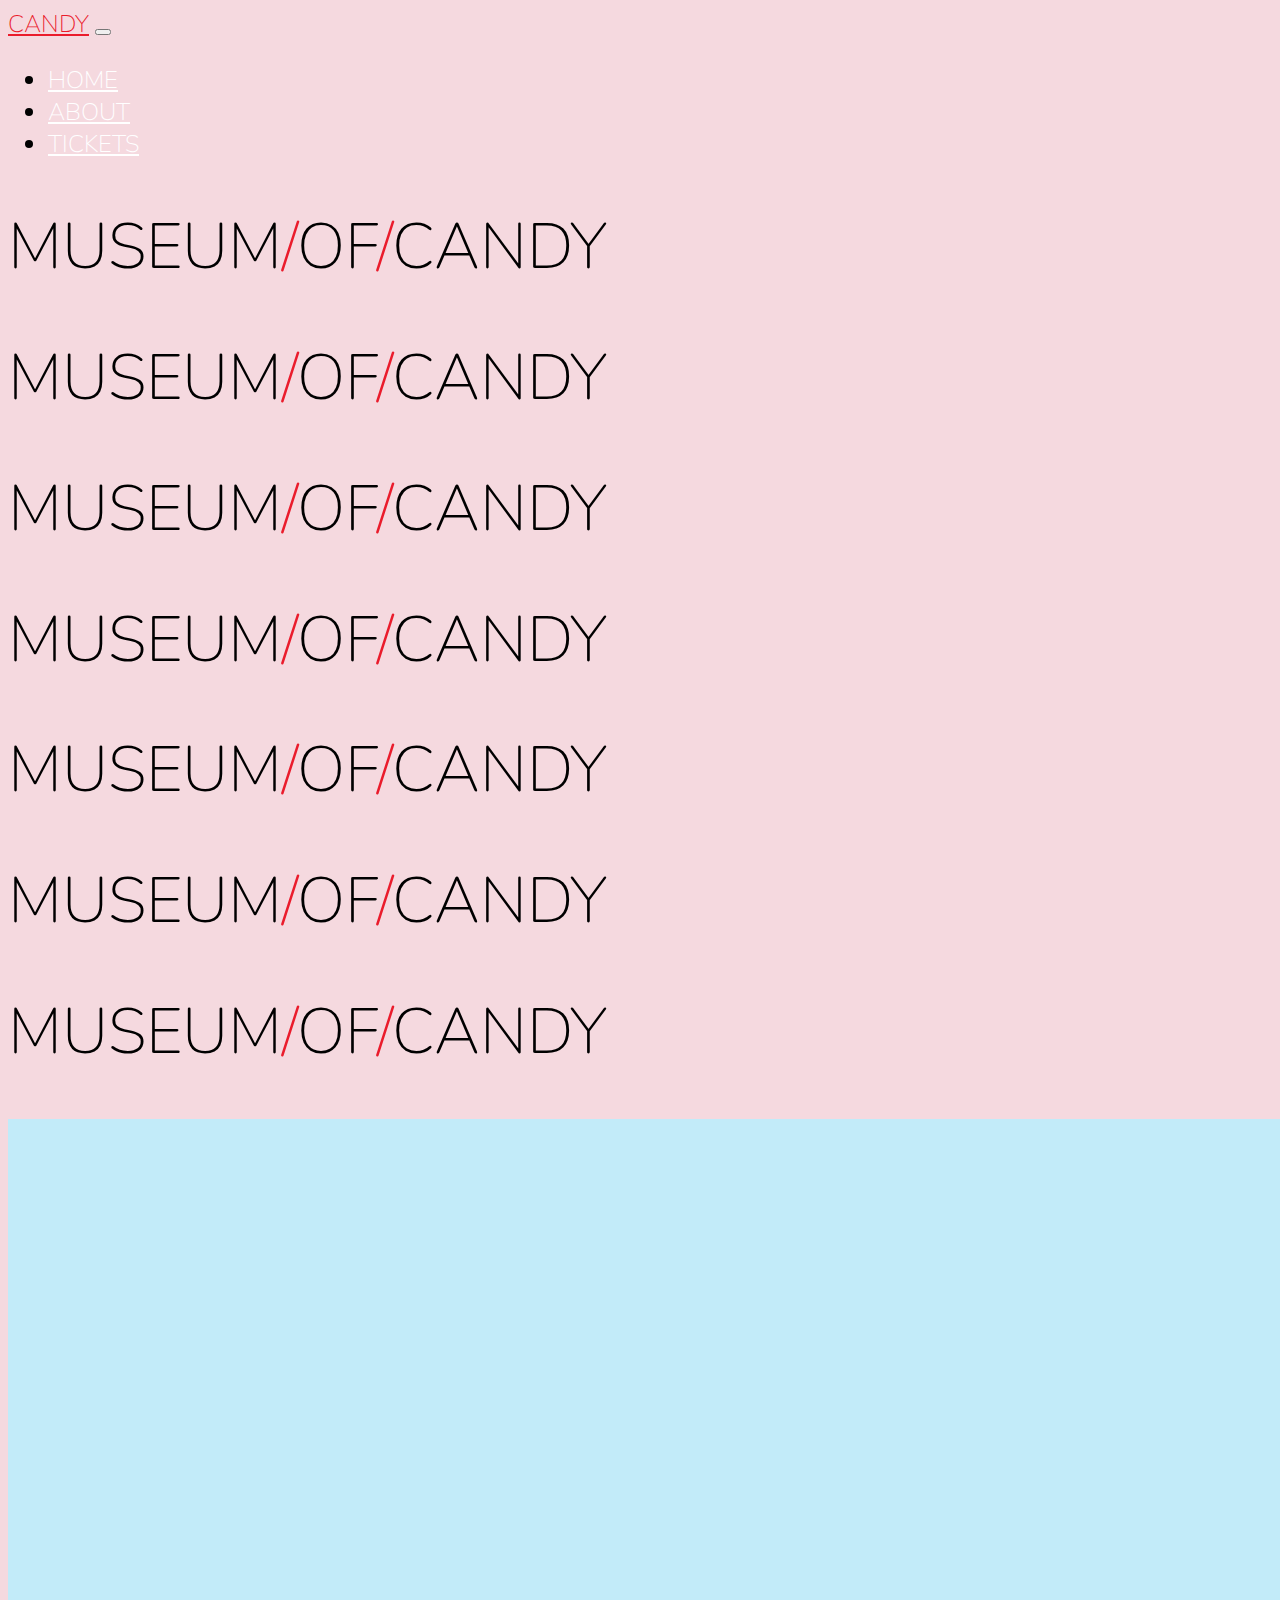
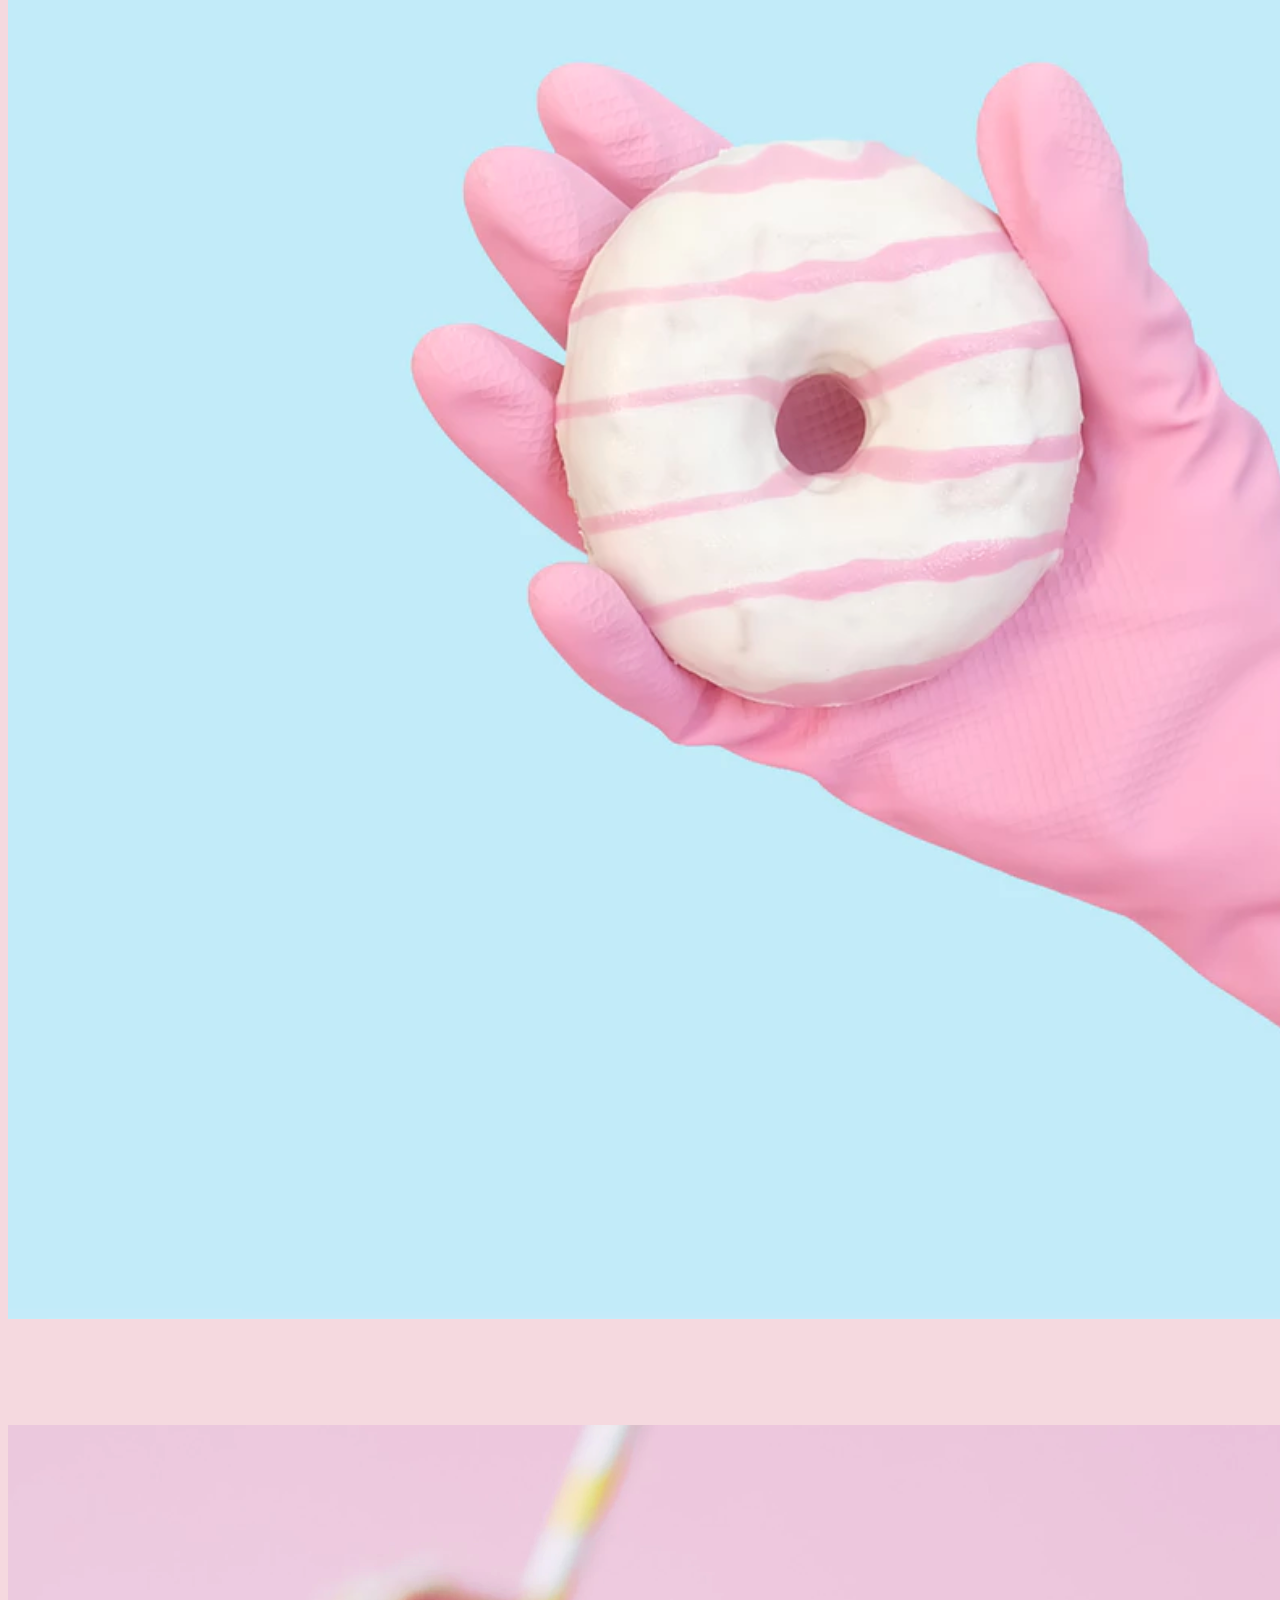
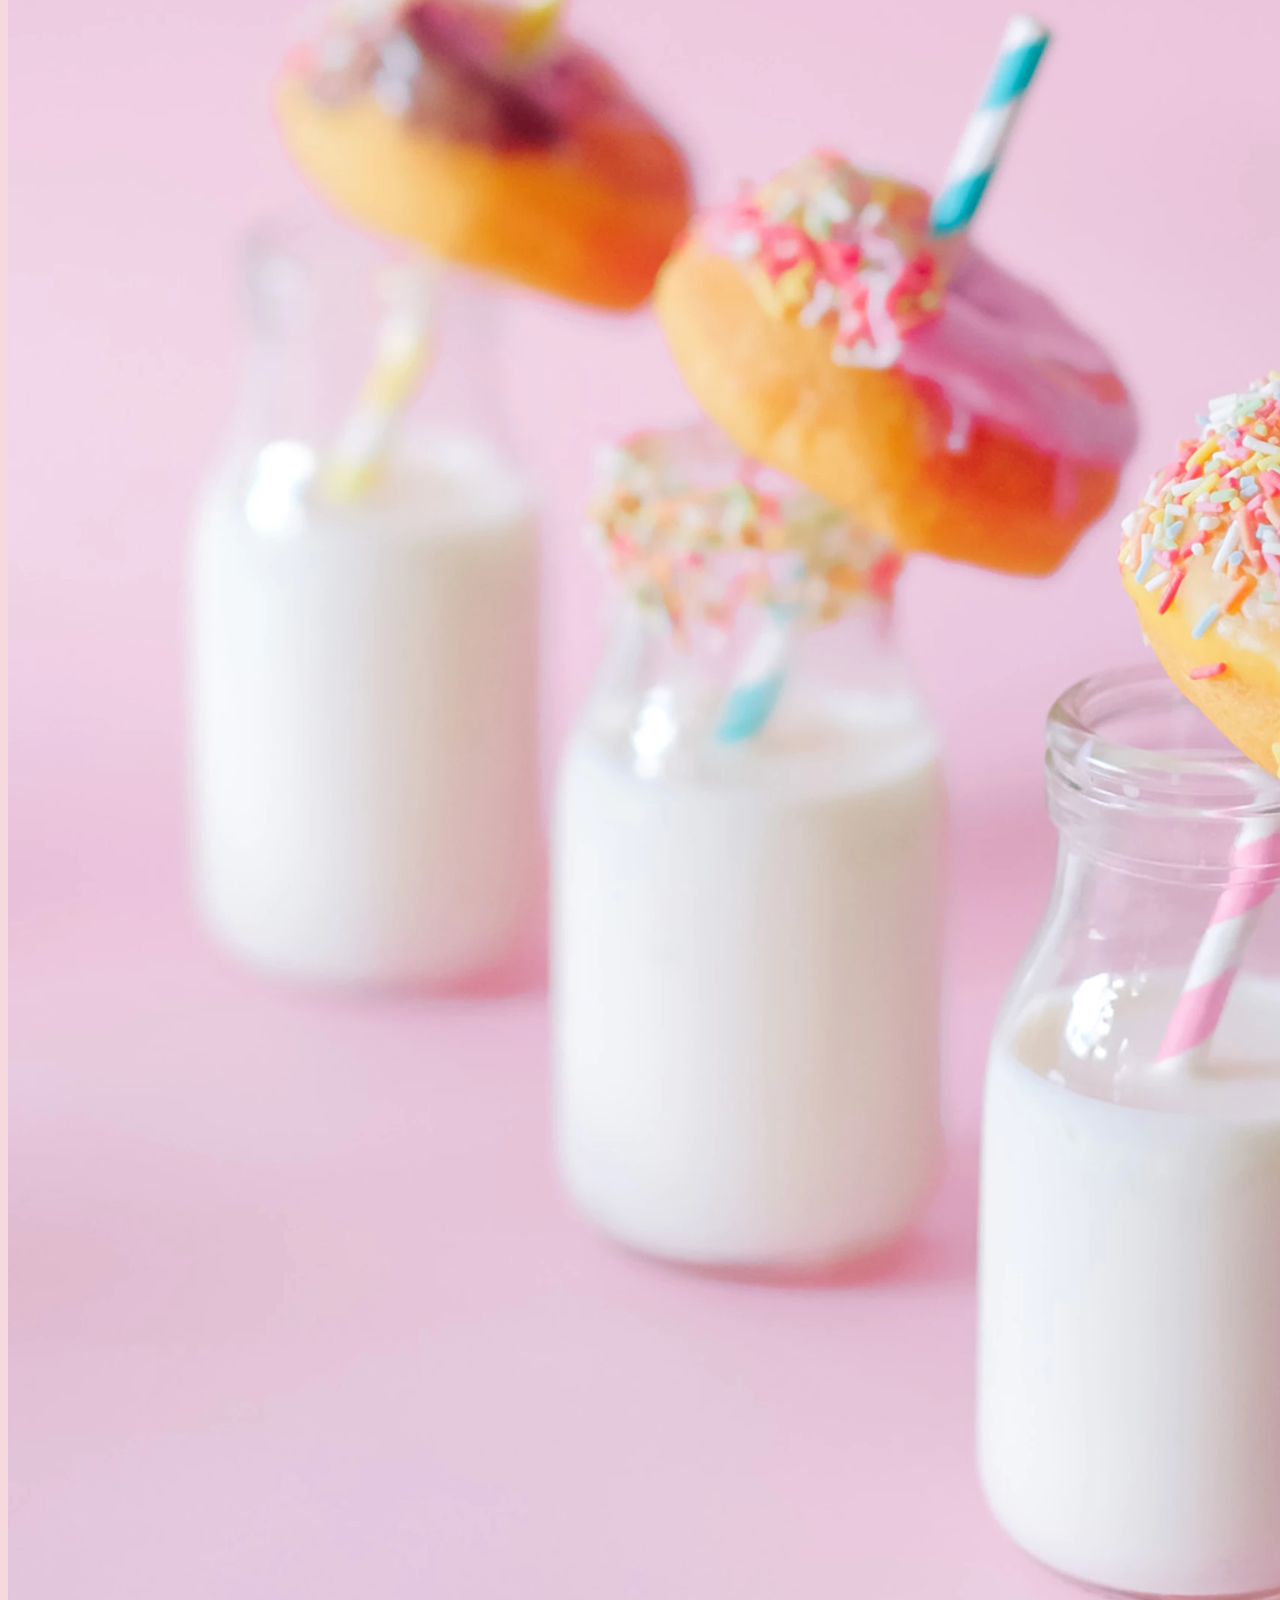
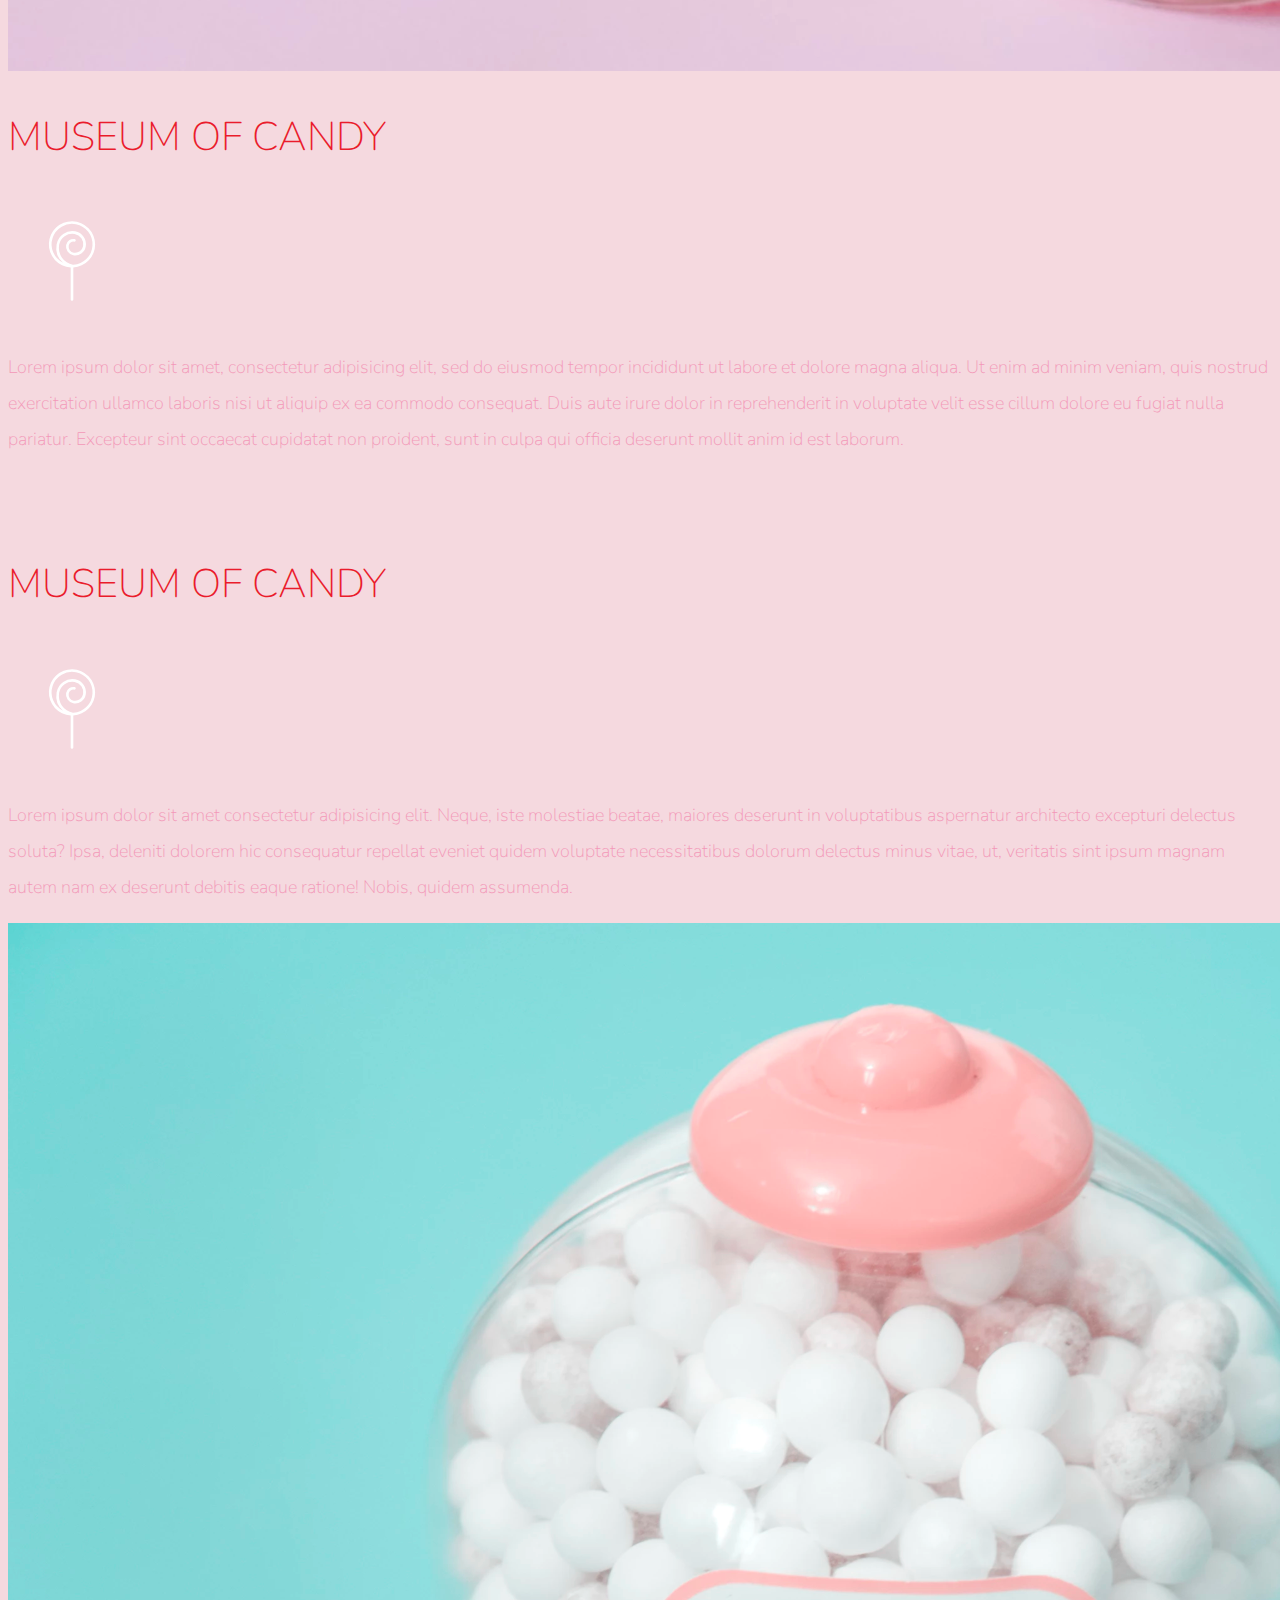
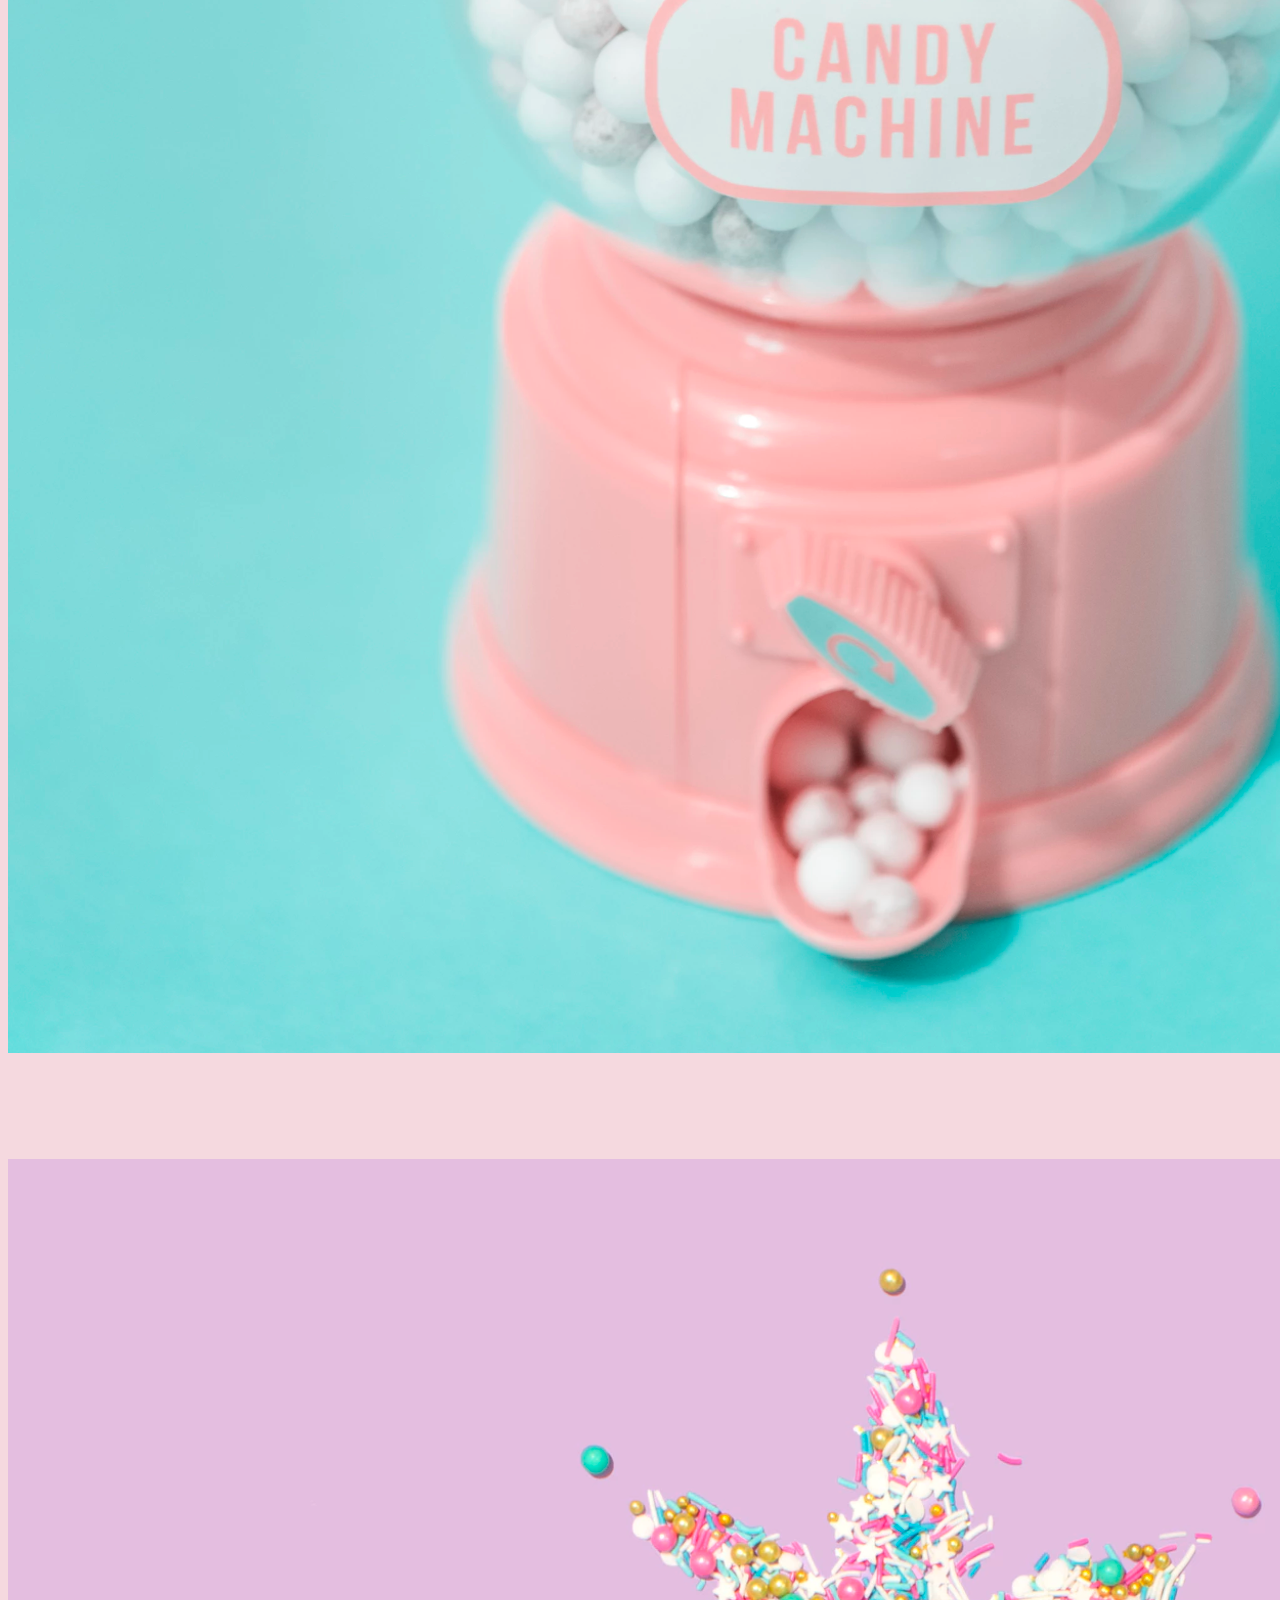
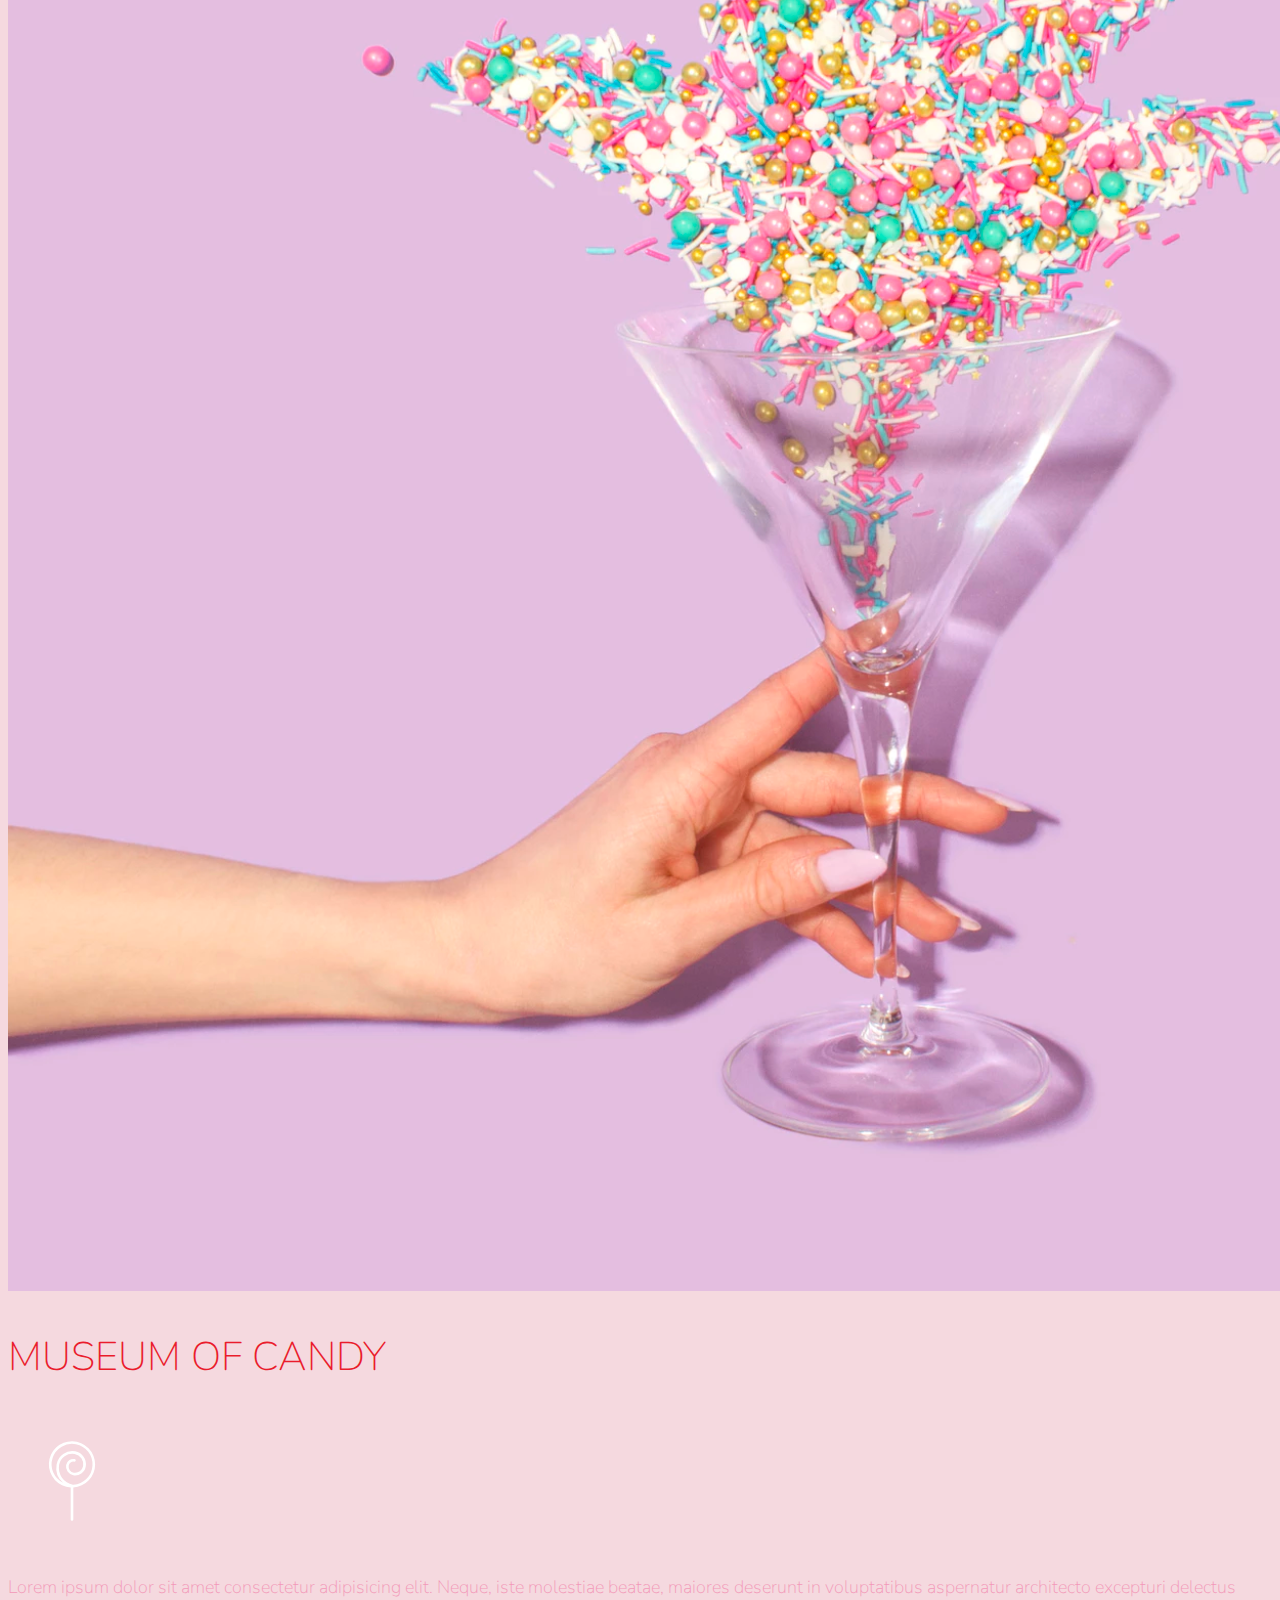
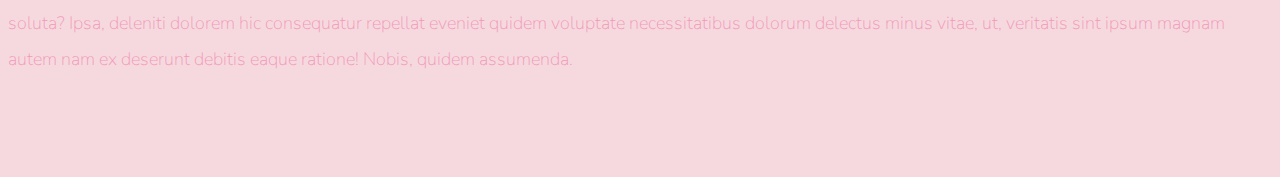
<file: MuseumOfCandy/index.html>
<!doctype html>
<html lang="en">
  <head>
    <!-- Required meta tags -->
    <meta charset="utf-8">
    <meta name="viewport" content="width=device-width, initial-scale=1, shrink-to-fit=no">

    <!-- Google Font -->
    <link href="https://fonts.googleapis.com/css?family=Nunito:200,300,400,700" rel="stylesheet">

    <!-- Bootstrap CSS -->
    <link rel="stylesheet" href="https://stackpath.bootstrapcdn.com/bootstrap/4.1.3/css/bootstrap.min.css" integrity="sha384-MCw98/SFnGE8fJT3GXwEOngsV7Zt27NXFoaoApmYm81iuXoPkFOJwJ8ERdknLPMO" crossorigin="anonymous">

    <!-- Custom CSS -->
    <link rel="stylesheet" href="app.css">

    <title>Museum of Candy</title>
  </head>

  <body>
    <nav id="mainNavbar"class="navbar navbar-dark navbar-expand-md py-0 fixed-top">
      <a href="#"class="navbar-brand">CANDY</a>

      <button class="navbar-toggler" data-toggle="collapse" data-target="#navLinks" aria-label="Toggle navigation"> <span class="navbar-toggler-icon"></span>
      </button>



    <div class="collapse navbar-collapse" id="navLinks">
      <ul class="navbar-nav">
        <li class="nav-item">
          <a href="" class="nav-link">HOME</a>
        </li>
        <li class="nav-item">
          <a href="" class="nav-link">ABOUT</a>
        </li>
        <li class="nav-item">
          <a href="" class="nav-link">TICKETS</a>
        </li>

      </ul>

    </div>

    </nav>
    <section class="container-fluid px-0">
      <div class="row align-items-center">
        <div class="col-lg-6">
          <div id="headingGroup" class="text-white text-center d-none d-lg-block mt-5">
              <h1 class="">MUSEUM<span>/</span>OF<span>/</span>CANDY</h1>
              <h1 class="">MUSEUM<span>/</span>OF<span>/</span>CANDY</h1>
              <h1 class="">MUSEUM<span>/</span>OF<span>/</span>CANDY</h1>
              <h1 class="">MUSEUM<span>/</span>OF<span>/</span>CANDY</h1>
              <h1 class="">MUSEUM<span>/</span>OF<span>/</span>CANDY</h1>
              <h1 class="">MUSEUM<span>/</span>OF<span>/</span>CANDY</h1>
              <h1 class="">MUSEUM<span>/</span>OF<span>/</span>CANDY</h1>
          </div>
        </div>
        <div class="col-lg-6">
          <img class="img-fluid"src="imgs/hand2.png" alt="">
        </div>

      </div>
    </section>

    <section class="container-fluid px-0">
      <div class="row align-items-center content">
        <div class="col-md-6 order-2 order-md-1">
          <img src="imgs/milk.png" class="img-fluid" alt="">
        </div>

        <div class="col-md-6 text-center order-1 order-md-2" >
          <div class="row justify-content-center">
            <div class="col-10 col-lg-8 blurb">
          <h2>MUSEUM OF CANDY</h2>
            <img class="d-none d-lg-inline"src="imgs/lolli_icon.png" alt="">
              <p class="lead">Lorem ipsum dolor sit amet, consectetur adipisicing elit, sed do eiusmod tempor incididunt ut labore et dolore magna aliqua. Ut enim ad minim veniam, quis nostrud exercitation ullamco laboris nisi ut aliquip ex ea commodo consequat. Duis aute irure dolor in reprehenderit in voluptate velit esse cillum dolore eu fugiat nulla pariatur. Excepteur sint occaecat cupidatat non proident, sunt in culpa qui officia deserunt mollit anim id est laborum.</p>
            </div>
          </div>

        </div>
      </div>
      <div class="row align-items-center content">
          <div class="col-md-6 text-center">
              <div class="row justify-content-center">
                  <div class="col-10 col-lg-8 blurb mb-5 mb-md-0">
                      <h2>MUSEUM OF CANDY</h2>
                      <img src="imgs/lolli_icon.png" alt="" class="d-none d-lg-inline">
                      <p class="lead">Lorem ipsum dolor sit amet consectetur adipisicing elit. Neque, iste molestiae
                          beatae, maiores deserunt
                          in voluptatibus
                          aspernatur architecto excepturi delectus soluta? Ipsa, deleniti dolorem hic consequatur
                          repellat eveniet quidem
                          voluptate necessitatibus dolorum delectus minus vitae, ut, veritatis sint ipsum magnam
                          autem nam ex deserunt debitis
                          eaque ratione! Nobis, quidem assumenda.</p>
                  </div>
              </div>
          </div>



      <div class="col-md-6">
          <img src="imgs/gumball.png" alt="" class="img-fluid">
      </div>
  </div>
  <div class="row align-items-center content">
      <div class="col-md-6 order-2 order-md-1">
          <img src="imgs/sprinkles.png" alt="" class="img-fluid">
      </div>
      <div class="col-md-6 text-center order-1 order-md-2">
          <div class="row justify-content-center">
              <div class="col-10 col-lg-8 blurb mb-5 mb-md-0">
                  <h2>MUSEUM OF CANDY</h2>
                  <img src="imgs/lolli_icon.png" alt="" class="d-none d-lg-inline">
                  <p class="lead">Lorem ipsum dolor sit amet consectetur adipisicing elit. Neque, iste molestiae
                      beatae, maiores
                      deserunt
                      in voluptatibus
                      aspernatur architecto excepturi delectus soluta? Ipsa, deleniti dolorem hic consequatur
                      repellat eveniet
                      quidem
                      voluptate necessitatibus dolorum delectus minus vitae, ut, veritatis sint ipsum magnam
                      autem nam ex deserunt
                      debitis
                      eaque ratione! Nobis, quidem assumenda.</p>
              </div>
          </div>
      </div>
  </div>
    </section>

    <!-- Optional JavaScript -->
    <!-- jQuery first, then Popper.js, then Bootstrap JS -->
    <script src="https://code.jquery.com/jquery-3.3.1.slim.min.js" integrity="sha384-q8i/X+965DzO0rT7abK41JStQIAqVgRVzpbzo5smXKp4YfRvH+8abtTE1Pi6jizo" crossorigin="anonymous"></script>
    <script src="https://cdnjs.cloudflare.com/ajax/libs/popper.js/1.14.3/umd/popper.min.js" integrity="sha384-ZMP7rVo3mIykV+2+9J3UJ46jBk0WLaUAdn689aCwoqbBJiSnjAK/l8WvCWPIPm49" crossorigin="anonymous"></script>
    <script src="https://stackpath.bootstrapcdn.com/bootstrap/4.1.3/js/bootstrap.min.js" integrity="sha384-ChfqqxuZUCnJSK3+MXmPNIyE6ZbWh2IMqE241rYiqJxyMiZ6OW/JmZQ5stwEULTy" crossorigin="anonymous"></script>
    <script>
    $(function () {
        $(document).scroll(function () {
            var $nav = $("#mainNavbar");
            $nav.toggleClass("scrolled", $(this).scrollTop() > $nav.height());
        });
    });
    </script>

  </body>
</html>
</file>
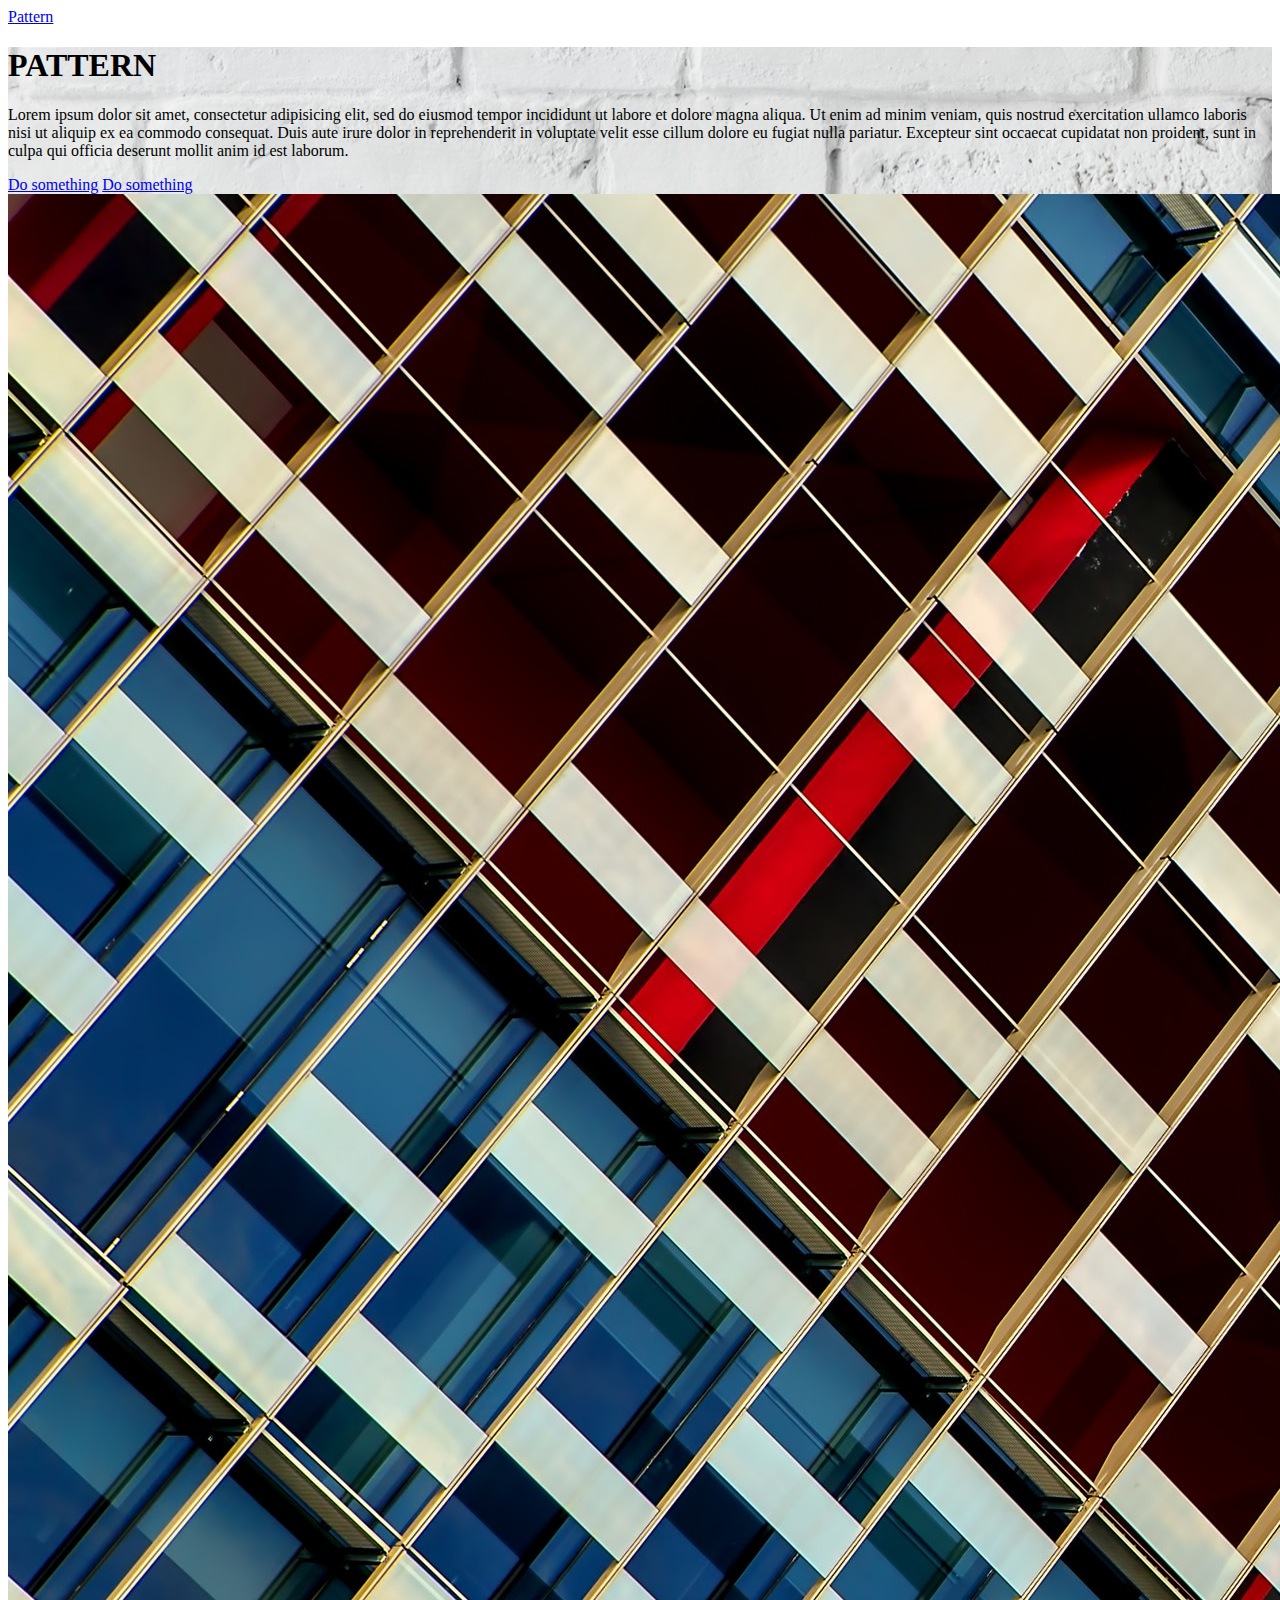
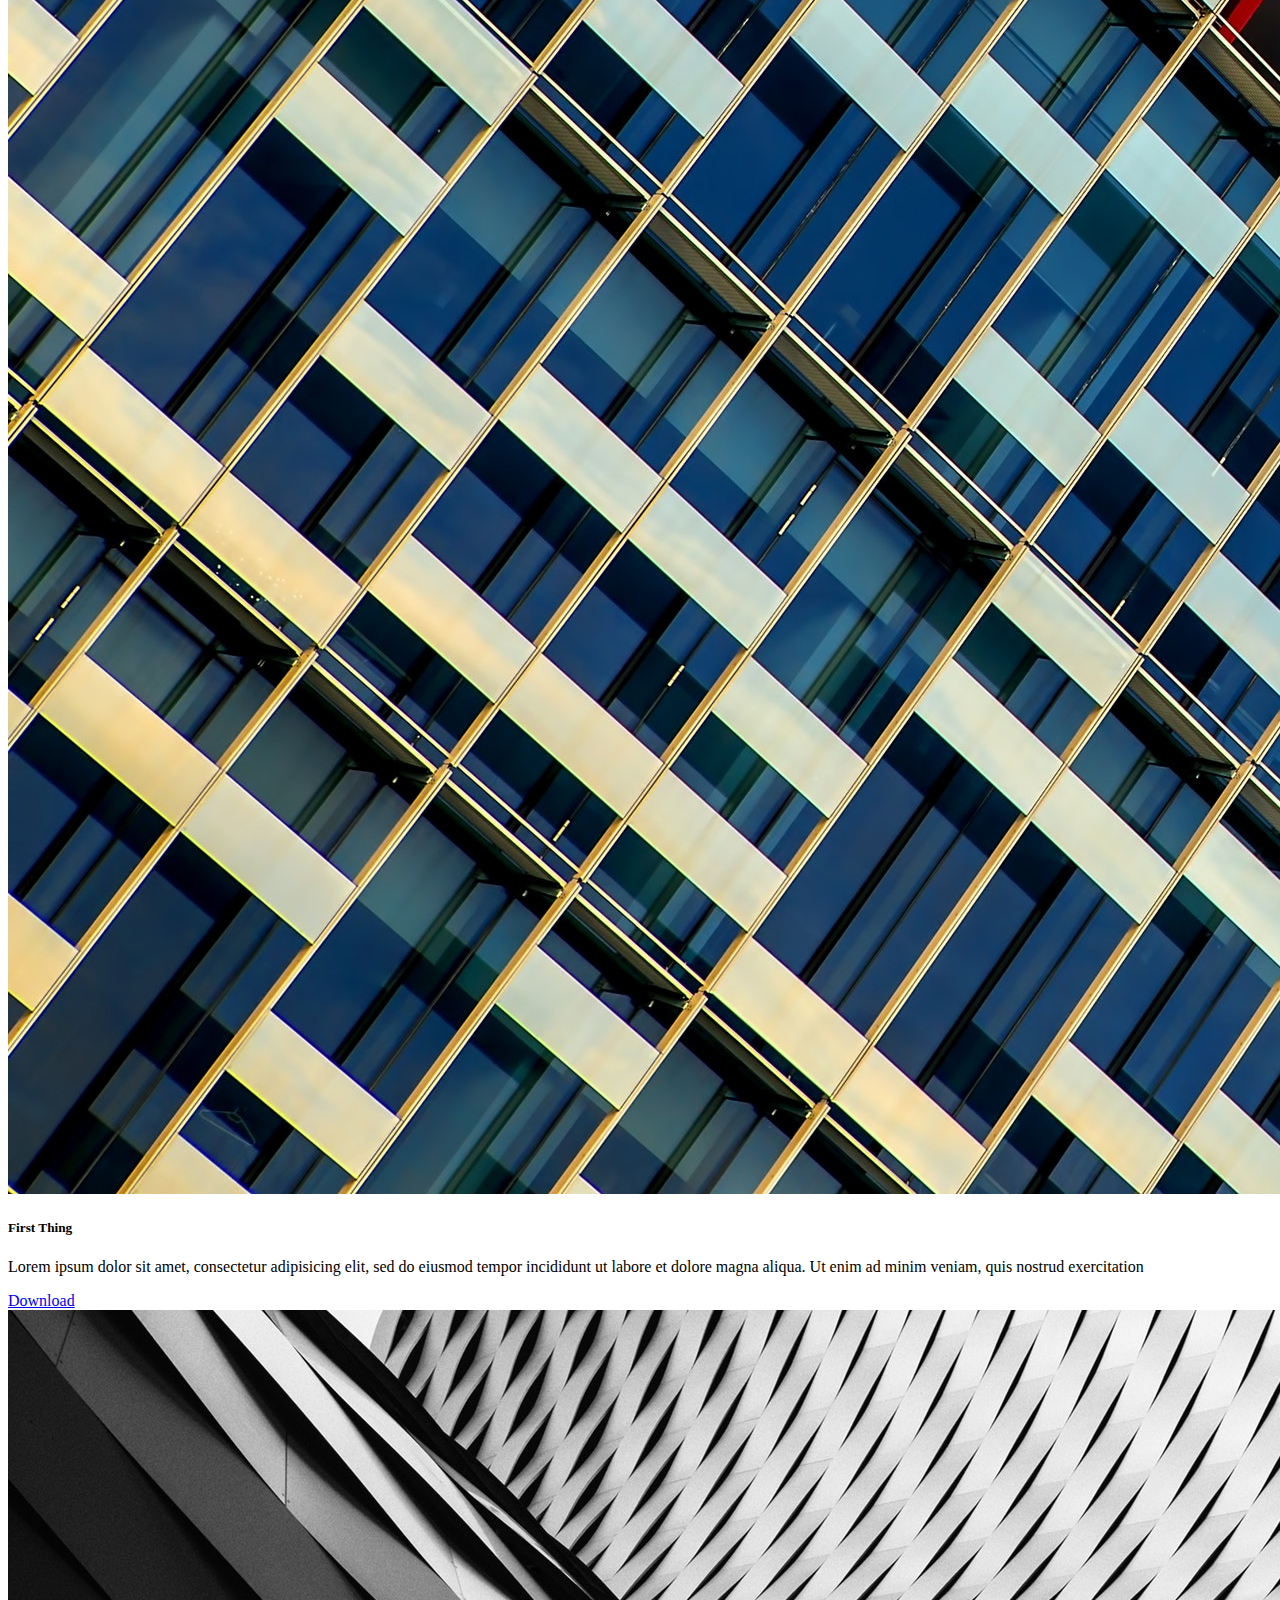
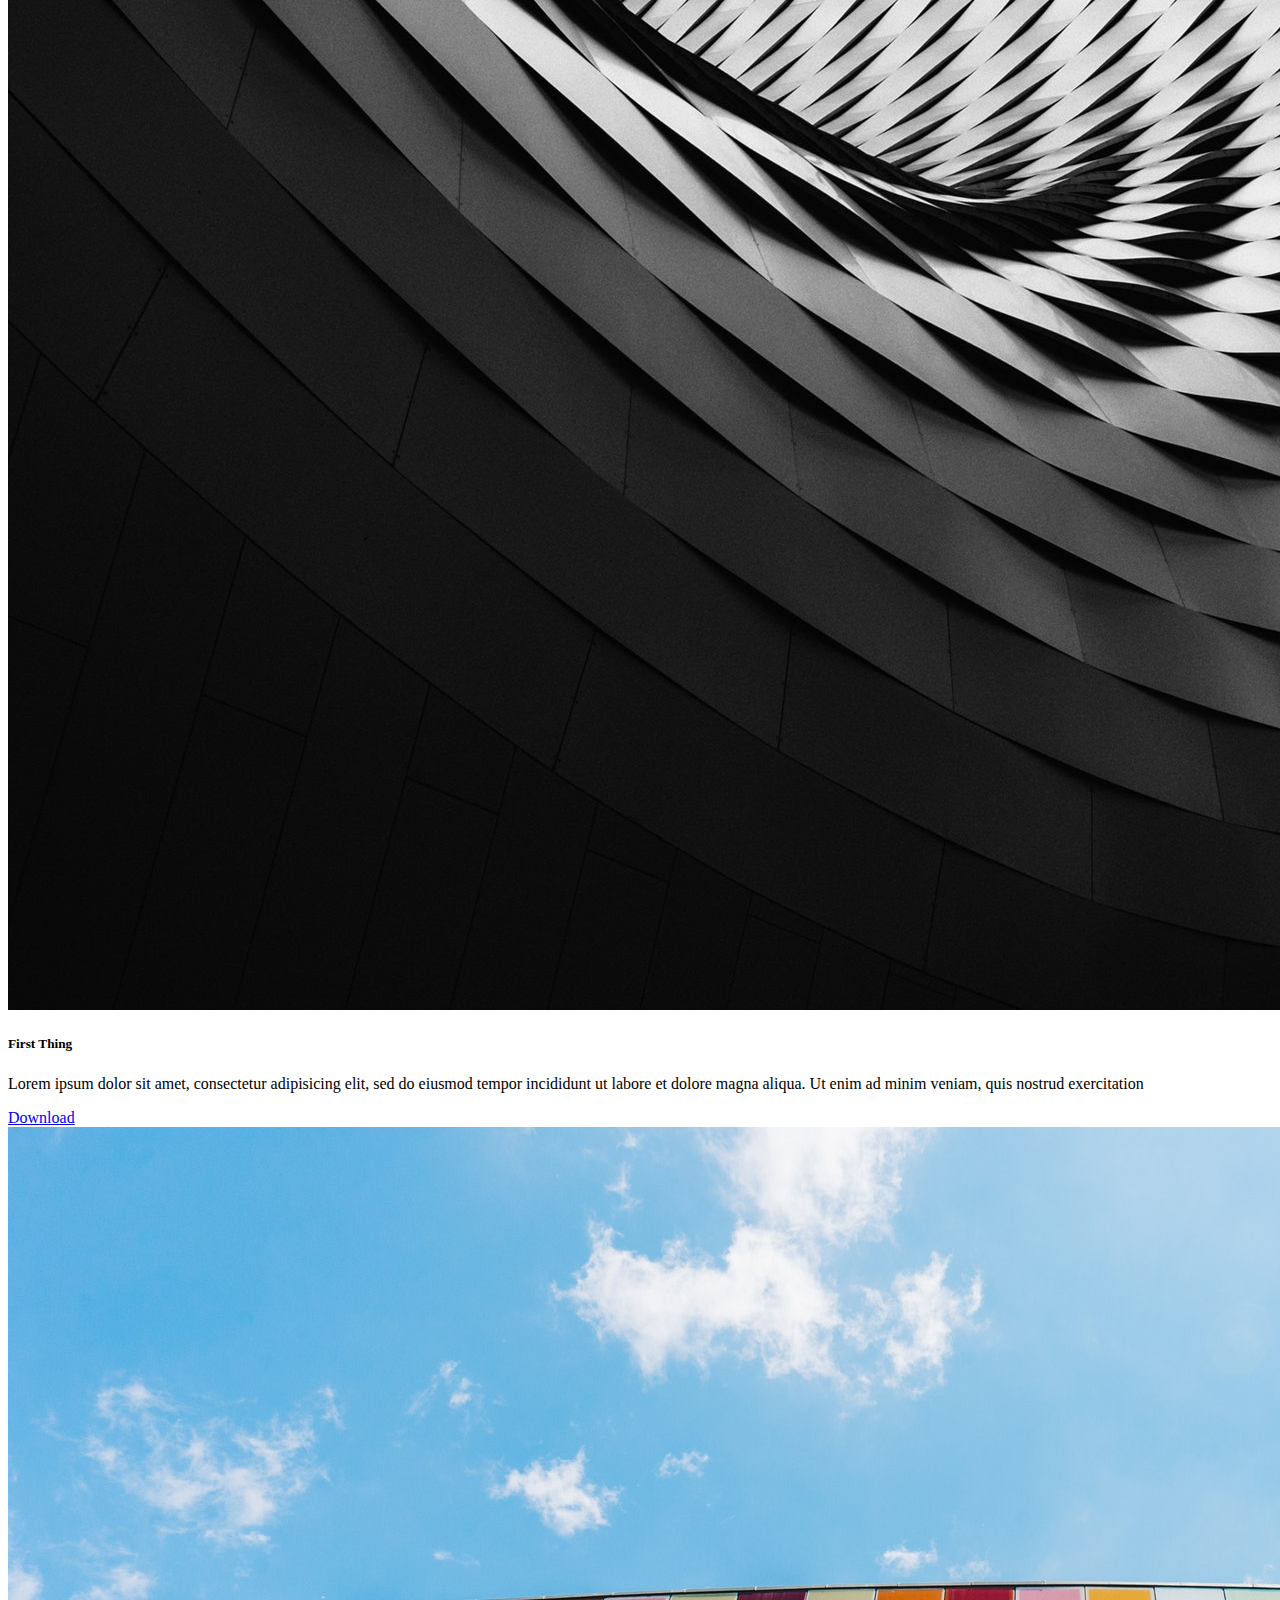
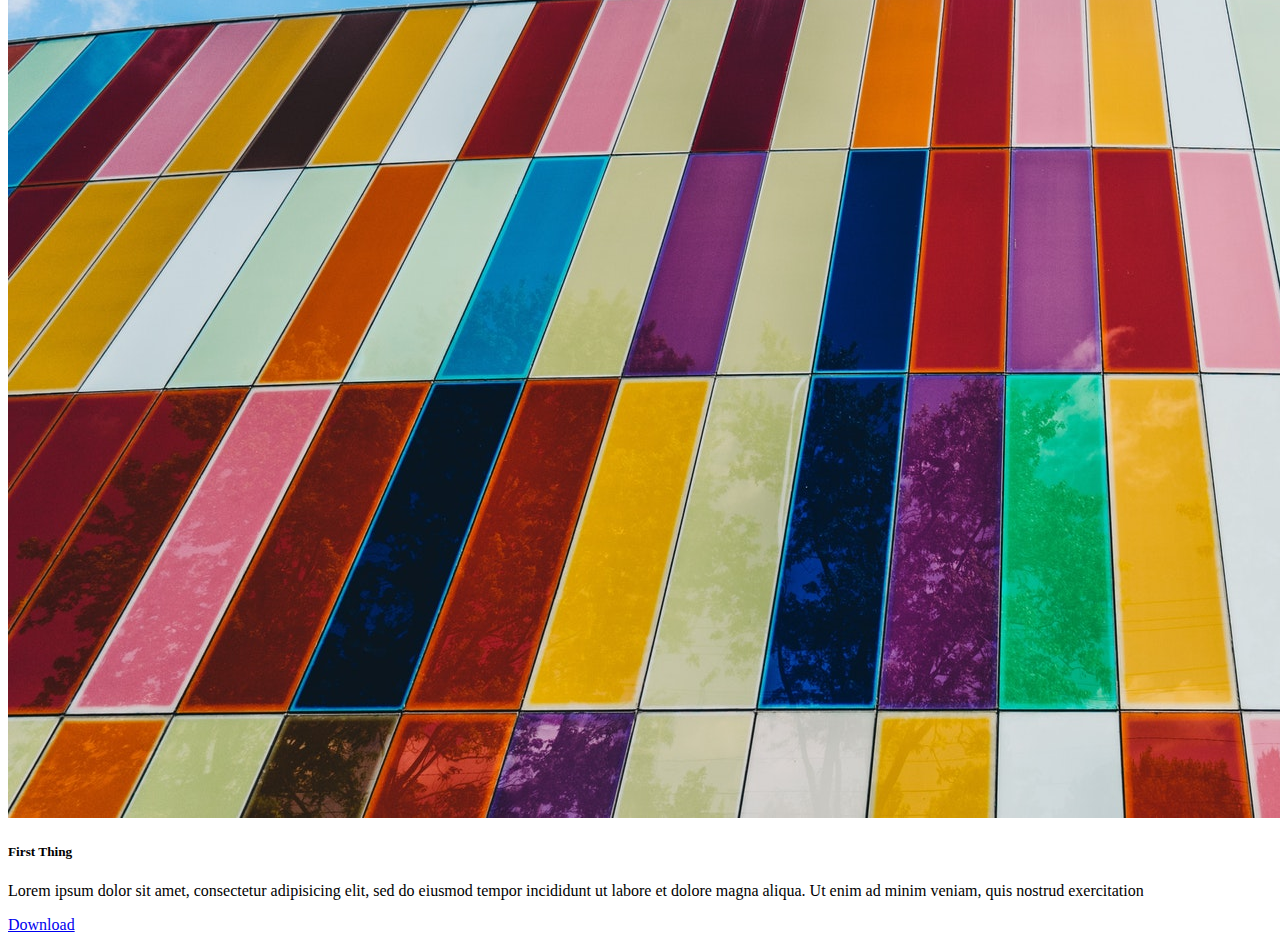
<file: Pattern/index.html>
<!doctype html>
<html lang="en">

<head>
    <!-- Required meta tags -->
    <meta charset="utf-8">
    <meta name="viewport" content="width=device-width, initial-scale=1, shrink-to-fit=no">

    <!-- Bootstrap CSS -->
    <link rel="stylesheet" href="https://stackpath.bootstrapcdn.com/bootstrap/4.1.3/css/bootstrap.min.css" integrity="sha384-MCw98/SFnGE8fJT3GXwEOngsV7Zt27NXFoaoApmYm81iuXoPkFOJwJ8ERdknLPMO"
        crossorigin="anonymous">
        <link rel="stylesheet" href="https://use.fontawesome.com/releases/v5.5.0/css/all.css" integrity="sha384-B4dIYHKNBt8Bc12p+WXckhzcICo0wtJAoU8YZTY5qE0Id1GSseTk6S+L3BlXeVIU" crossorigin="anonymous">
        <style>
          #header{
            background: url("imgs/header.jpeg");
          }
        </style>
    <title>Pattern</title>
</head>

<body>

    <nav class="navbar bg-dark navbar-dark">
      <div class="container">
      <a href="#" class="navbar-brand"><i class="fas fa-feather mr-2"></i>Pattern</a>
    </div>
    </nav>
    <section id="header"class="jumbotron text-center">
      <h1 class="display-3">PATTERN</h1>
      <p class="lead">Lorem ipsum dolor sit amet, consectetur adipisicing elit, sed do eiusmod tempor incididunt ut labore et dolore magna aliqua. Ut enim ad minim veniam, quis nostrud exercitation ullamco laboris nisi ut aliquip ex ea commodo consequat. Duis aute irure dolor in reprehenderit in voluptate velit esse cillum dolore eu fugiat nulla pariatur. Excepteur sint occaecat cupidatat non proident, sunt in culpa qui officia deserunt mollit anim id est laborum.</p>
      <a href="#" class="btn btn-primary">Do something</a>
      <a href="#" class="btn btn-success">Do something</a>
    </section>
    <section id="gallery">
    <div class="container">
      <div class="row">
        <div class="col-lg-4 mb-3">
          <div class="card">
            <img class="card-img-top "src="imgs/pattern1.jpeg">
            <div class="card-body">
              <h5 class="card-title">First Thing</h5>
              <p class="card-text">Lorem ipsum dolor sit amet, consectetur adipisicing elit, sed do eiusmod tempor incididunt ut labore et dolore magna aliqua. Ut enim ad minim veniam, quis nostrud exercitation</p>
              <a href="#"class="btn btn-outline-success btn-small">Download</a>
              <a href="#"class="btn btn-outline-danger btn-small"><i class="fa fa-heart"></i></a>
            </div>
          </div>
        </div>
        <div class="col-lg-4 mb-3">
          <div class="card ">
            <img class="card-img-top "src="imgs/pattern2.jpeg">
            <div class="card-body">
              <h5 class="card-title">First Thing</h5>
              <p class="card-text">Lorem ipsum dolor sit amet, consectetur adipisicing elit, sed do eiusmod tempor incididunt ut labore et dolore magna aliqua. Ut enim ad minim veniam, quis nostrud exercitation</p>
              <a href="#"class="btn btn-outline-success btn-small">Download</a>
              <a href="#"class="btn btn-outline-danger btn-small"><i class="fa fa-heart"></i></a>
            </div>
          </div>

        </div>
        <div class="col-lg-4 mb-3">
          <div class="card ">
            <img class="card-img-top "src="imgs/pattern3.jpeg">
            <div class="card-body">
              <h5 class="card-title">First Thing</h5>
              <p class="card-text">Lorem ipsum dolor sit amet, consectetur adipisicing elit, sed do eiusmod tempor incididunt ut labore et dolore magna aliqua. Ut enim ad minim veniam, quis nostrud exercitation</p>
              <a href="#"class="btn btn-outline-success btn-small">Download</a>
              <a href="#"class="btn btn-outline-danger btn-small"><i class="fa fa-heart"></i></a>
            </div>
          </div>

        </div>

      </div>

      </div>

    </section>

    <!-- Optional JavaScript -->
    <!-- jQuery first, then Popper.js, then Bootstrap JS -->
    <script src="https://code.jquery.com/jquery-3.3.1.slim.min.js" integrity="sha384-q8i/X+965DzO0rT7abK41JStQIAqVgRVzpbzo5smXKp4YfRvH+8abtTE1Pi6jizo"
        crossorigin="anonymous"></script>
    <script src="https://cdnjs.cloudflare.com/ajax/libs/popper.js/1.14.3/umd/popper.min.js" integrity="sha384-ZMP7rVo3mIykV+2+9J3UJ46jBk0WLaUAdn689aCwoqbBJiSnjAK/l8WvCWPIPm49"
        crossorigin="anonymous"></script>
    <script src="https://stackpath.bootstrapcdn.com/bootstrap/4.1.3/js/bootstrap.min.js" integrity="sha384-ChfqqxuZUCnJSK3+MXmPNIyE6ZbWh2IMqE241rYiqJxyMiZ6OW/JmZQ5stwEULTy"
        crossorigin="anonymous"></script>
</body>

</html>
</file>
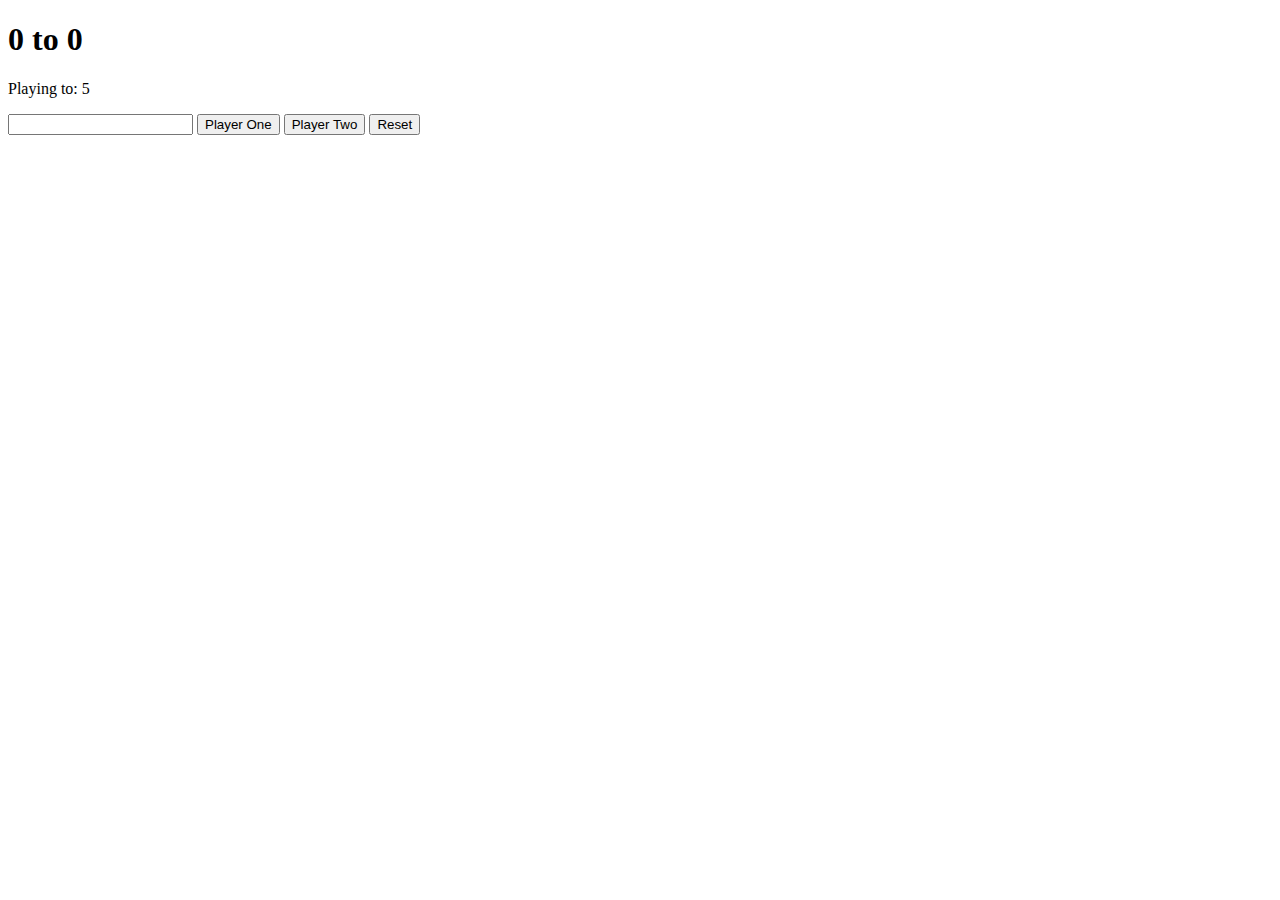
<file: ScoreKeeper/index.html>
<!DOCTYPE html>
<html lang="en" dir="ltr">
  <head>
    <meta charset="utf-8">
    <title>Score Keeper</title>
    <link rel="stylesheet" href="style.css">
    <!-- <script src="script.js" charset="utf-8"></script> -->
  </head>
  <body>
    <h1><span id="one">0</span> to <span id="two">0</span></h1>
    <p id="winningScoreDisplay">Playing to: 5</p>

    <input type="number">
    <button id="p1">Player One</button>
    <button id="p2">Player Two</button>
    <button id="reset">Reset</button>
    <script src="script2.js" charset="utf-8"></script>
  </body>
</html>
</file>
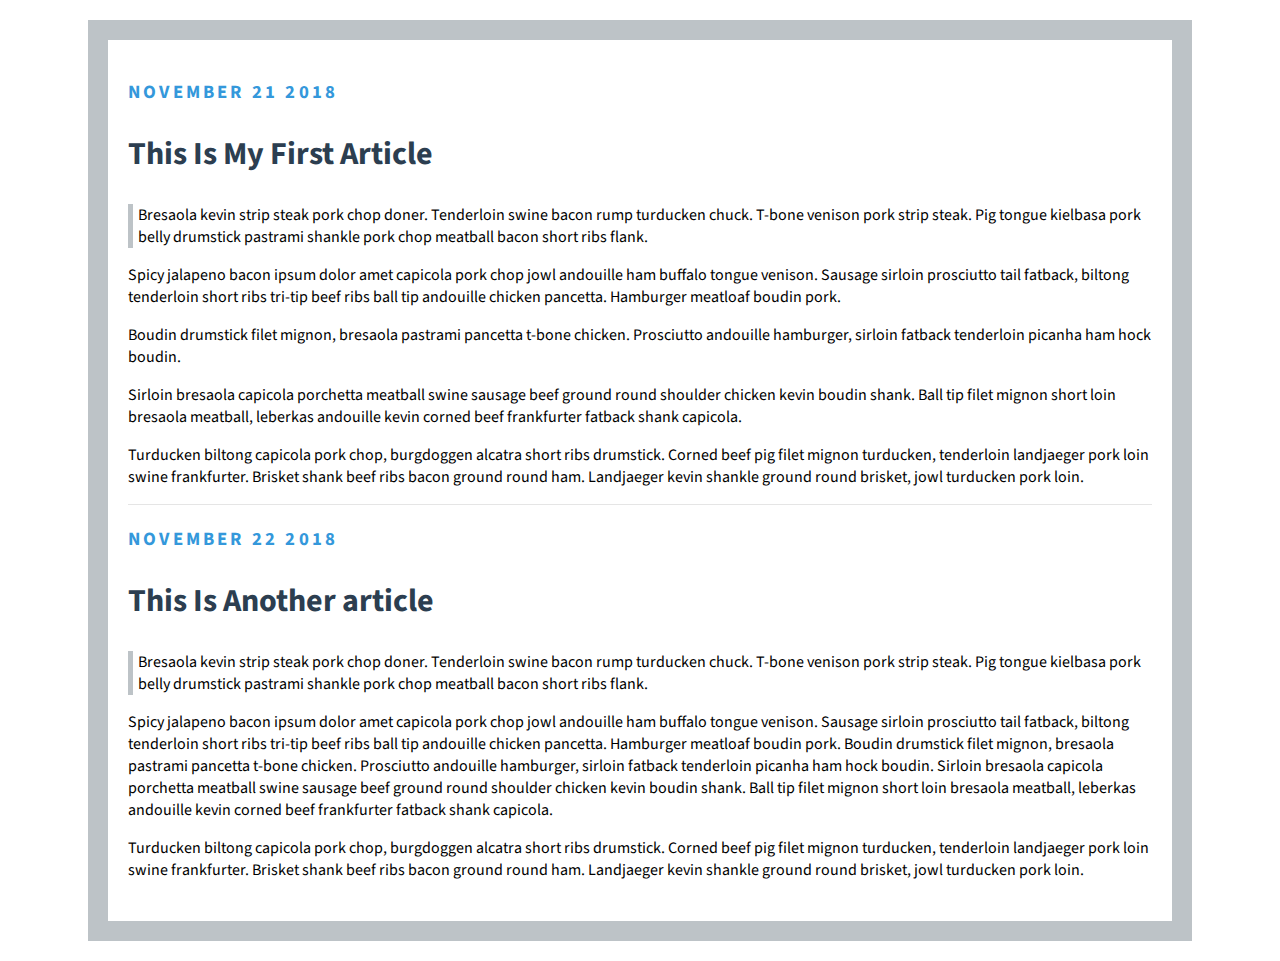
<file: BlogExample/blog.html>
<!DOCTYPE html>
<html lang="en" dir="ltr">
  <head>
    <meta charset="utf-8">
    <link rel="stylesheet" href="blogstyle.css">
    <link href="https://fonts.googleapis.com/css?family=Source+Sans+Pro" rel="stylesheet">
    <title>My Blog</title>
  </head>
  <body>
  <div class="post">
    <h3 class="Date">November 21 2018</h3>
    <h2>This Is My First Article</h2>
    <p class="intro">Bresaola kevin strip steak pork chop doner. Tenderloin swine bacon rump turducken chuck. T-bone venison pork strip steak. Pig tongue kielbasa pork belly drumstick pastrami shankle pork chop meatball bacon short ribs flank.</p>

    <p>Spicy jalapeno bacon ipsum dolor amet capicola pork chop jowl andouille ham buffalo tongue venison. Sausage sirloin prosciutto tail fatback, biltong tenderloin short ribs tri-tip beef ribs ball tip andouille chicken pancetta. Hamburger meatloaf boudin pork.
      <p>Boudin drumstick filet mignon, bresaola pastrami pancetta t-bone chicken. Prosciutto andouille hamburger, sirloin fatback tenderloin picanha ham hock boudin.</p>

      <p> Sirloin bresaola capicola porchetta meatball swine sausage beef ground round shoulder chicken kevin boudin shank. Ball tip filet mignon short loin bresaola meatball, leberkas andouille kevin corned beef frankfurter fatback shank capicola.</p>

    <p>Turducken biltong capicola pork chop, burgdoggen alcatra short ribs drumstick. Corned beef pig filet mignon turducken, tenderloin landjaeger pork loin swine frankfurter. Brisket shank beef ribs bacon ground round ham. Landjaeger kevin shankle ground round brisket, jowl turducken pork loin.</p>
    <hr>
</div>
<div class="post">
    <h3 class="Date">November 22 2018</h3>
    <h2>This Is Another article</h2>
    <p class="intro">Bresaola kevin strip steak pork chop doner. Tenderloin swine bacon rump turducken chuck. T-bone venison pork strip steak. Pig tongue kielbasa pork belly drumstick pastrami shankle pork chop meatball bacon short ribs flank.</p>

    <p>Spicy jalapeno bacon ipsum dolor amet capicola pork chop jowl andouille ham buffalo tongue venison. Sausage sirloin prosciutto tail fatback, biltong tenderloin short ribs tri-tip beef ribs ball tip andouille chicken pancetta. Hamburger meatloaf boudin pork. Boudin drumstick filet mignon, bresaola pastrami pancetta t-bone chicken. Prosciutto andouille hamburger, sirloin fatback tenderloin picanha ham hock boudin. Sirloin bresaola capicola porchetta meatball swine sausage beef ground round shoulder chicken kevin boudin shank. Ball tip filet mignon short loin bresaola meatball, leberkas andouille kevin corned beef frankfurter fatback shank capicola.</p>

    <p>Turducken biltong capicola pork chop, burgdoggen alcatra short ribs drumstick. Corned beef pig filet mignon turducken, tenderloin landjaeger pork loin swine frankfurter. Brisket shank beef ribs bacon ground round ham. Landjaeger kevin shankle ground round brisket, jowl turducken pork loin.</p>
</div>
  </body>
</html>
</file>
<file: MuseumOfCandy/app.css>
body{
  background:#f5d9df;
  font-family:"Nunito",san-serif;
}
#mainNavbar .navbar-brand{
  color: #EA1C2C;
  font-size:1.5rem;

}
#mainNavbar
{
  font-size:1.5rem;
  font-weight: 100;
}

#mainNavbar .nav-link{
  color:white;
}
#mainNavbar .nav-link:hover{
  color:#EA1c2c;
}

#headingGroup span{
  color:#EA1c2c;
}
#headingGroup h1{
  font-weight:100;
  font-size:4rem;
}
@media (max-width: 1200px) {
    #headingGroup h1 {
        font-weight: 100;
        font-size: 3rem;
    }
  }
.content{
    margin-top: 100px;
    margin-bottom: 100px
  }
.blurb h2{
  color:#ea1c2c;
  font-weight:100;
  font-size:2.5rem;
}
.blurb p
{
  color:#f398b8;
  font-weight: 100;
  font-size: 1.125rem;
  line-height: 2.0;
}
.navbar.scrolled{
  background: rgb(222,192,222);
  transition: background 500ms;
}
</file>
<file: ScoreKeeper/style.css>
.winner{
  color:green;
}
</file>
<file: BlogExample/blogstyle.css>
body{
  border:20px solid #bdc3c7;
  width:80%;
  margin:20px auto;
  padding:20px;
  font-family:"Source Sans Pro";

}
h2{
  color:#2c3e50;
  font-size: 2.0rem;
  font-weight: bold;
}
.post{
margin-bottom: 20px;
}
.Date{
  color:#3498db;
  text-transform: uppercase;
  letter-spacing: 0.2rem;
}
.intro{
  border-left: solid #bdc3c7 5px;
  padding-left: 5px;
}

hr{
    border: 0;
    height: 0;
    border-top: 1px solid rgba(0, 0, 0, 0.1);
    border-bottom: 1px solid rgba(255, 255, 255, 0.3);
}
</file>
